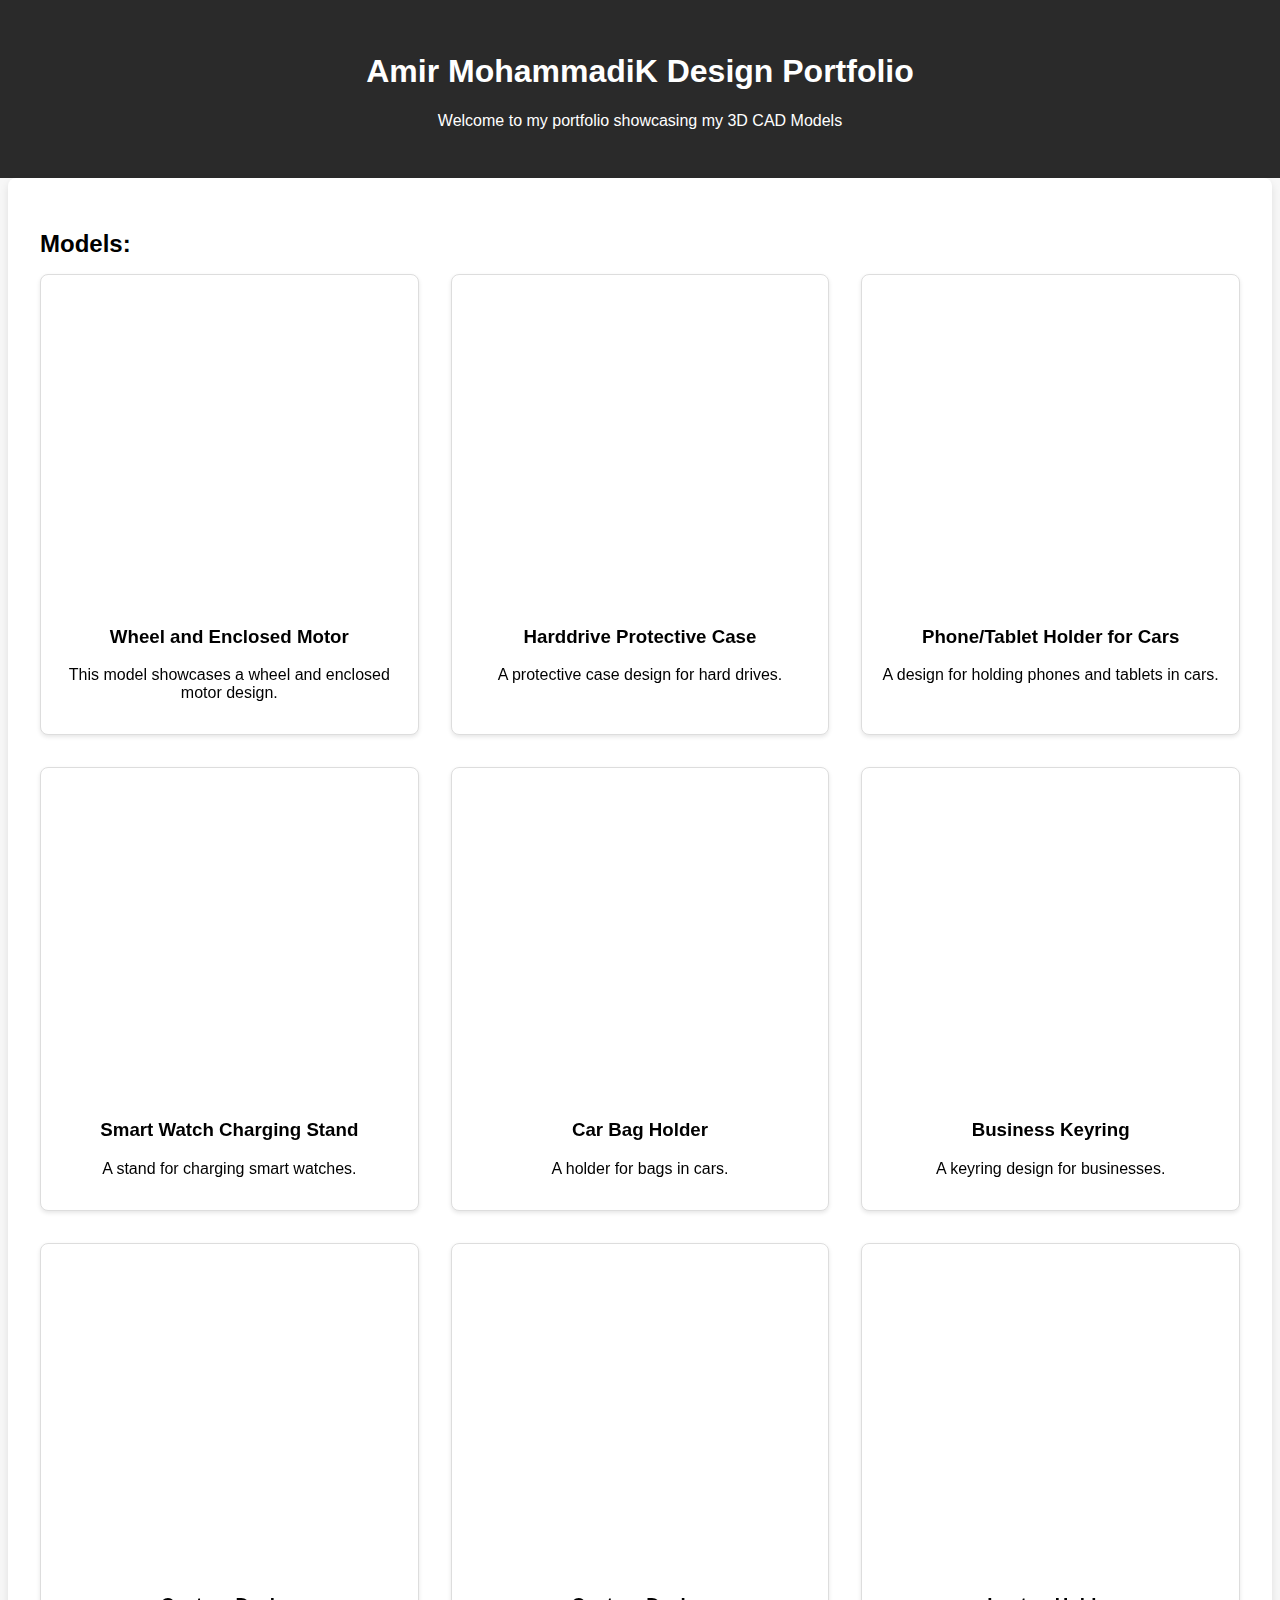
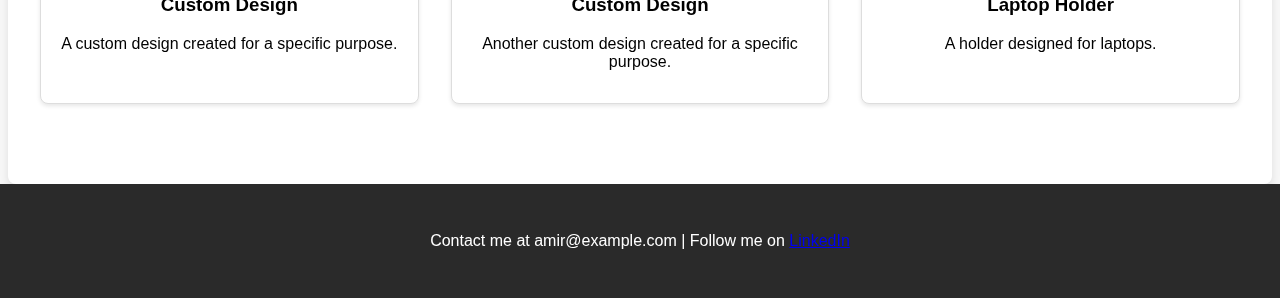
<file: looks ok but has no animation.html>
<html lang="en"><head>
  <meta charset="UTF-8">
  <meta name="viewport" content="width=device-width, initial-scale=1.0">
  <title>Amir MohammadiK Design Portfolio</title>
  <style>
    body {
      font-family: Arial, sans-serif;
      margin: 0;
      padding: 0;
      background-color: #f7f7f7;
    }
    header {
      background-color: #2a2a2a;
      color: white;
      text-align: center;
      padding: 2rem 0;
    }
    .container {
      max-width: 1200px;
      margin: 0 auto;
      padding: 2rem;
      background-color: white;
      box-shadow: 0 4px 8px rgba(0, 0, 0, 0.1);
      border-radius: 8px;
    }
    .section {
      margin-bottom: 3rem;
    }
    .section-header {
      font-size: 1.5rem;
      font-weight: bold;
      margin-bottom: 1rem;
    }
    .model-container {
      display: grid;
      grid-template-columns: repeat(auto-fit, minmax(300px, 1fr));
      gap: 2rem;
    }
    .model {
      display: flex;
      flex-direction: column;
      align-items: center;
      padding: 1rem;
      border: 1px solid #ddd;
      border-radius: 8px;
      background-color: white;
      box-shadow: 0 2px 4px rgba(0, 0, 0, 0.1);
    }
    .model iframe {
      max-width: 100%;
      height: 300px;
      border: none;
    }
    .model-description {
      margin-top: 1rem;
      text-align: center;
    }
    footer {
      text-align: center;
      padding: 2rem 0;
      background-color: #2a2a2a;
      color: white;
    }
  </style>
</head>
<body>
  <header>
    <h1>Amir MohammadiK Design Portfolio</h1>
    <p>Welcome to my portfolio showcasing my 3D CAD Models</p>
  </header>
  <div class="container">
    <section class="section">
      <h2 class="section-header">Models:</h2>
      <div class="model-container">
        <div class="model">
          <iframe width="100%" height="700" src="https://a360.co/3L3jssV"></iframe>
          <div class="model-description">
            <h3>Wheel and Enclosed Motor</h3>
            <p>This model showcases a wheel and enclosed motor design.</p>
          </div>
        </div>
        <div class="model">
          <iframe width="100%" height="700" src="https://a360.co/47RAyDX"></iframe>
          <div class="model-description">
            <h3>Harddrive Protective Case</h3>
            <p>A protective case design for hard drives.</p>
          </div>
        </div>
        <div class="model">
          <iframe width="100%" height="700" src="https://a360.co/45ukEOn"></iframe>
          <div class="model-description">
            <h3>Phone/Tablet Holder for Cars</h3>
            <p>A design for holding phones and tablets in cars.</p>
          </div>
        </div>
        <div class="model">
          <iframe width="100%" height="700" src="https://a360.co/3PfCSgN"></iframe>
          <div class="model-description">
            <h3>Smart Watch Charging Stand</h3>
            <p>A stand for charging smart watches.</p>
          </div>
        </div>
        <div class="model">
          <iframe width="100%" height="700" src="https://a360.co/3sHGLCc"></iframe>
          <div class="model-description">
            <h3>Car Bag Holder</h3>
            <p>A holder for bags in cars.</p>
          </div>
        </div>
        <div class="model">
          <iframe width="100%" height="700" src="https://a360.co/47RAyDX"></iframe>
          <div class="model-description">
            <h3>Business Keyring</h3>
            <p>A keyring design for businesses.</p>
          </div>
        </div>
        <div class="model">
          <iframe width="100%" height="700" src="https://a360.co/45TsmkH"></iframe>
          <div class="model-description">
            <h3>Custom Design</h3>
            <p>A custom design created for a specific purpose.</p>
          </div>
        </div>
        <div class="model">
          <iframe width="100%" height="700" src="https://a360.co/3EhZXt5"></iframe>
          <div class="model-description">
            <h3>Custom Design</h3>
            <p>Another custom design created for a specific purpose.</p>
          </div>
        </div>
        <div class="model">
          <iframe width="100%" height="500" src="https://a360.co/44CBhWO"></iframe>
          <div class="model-description">
            <h3>Laptop Holder</h3>
            <p>A holder designed for laptops.</p>
          </div>
        </div>
        <!-- Add more models as needed -->
      </div>
    </section>
  </div>
  <footer>
    <p>Contact me at amir@example.com | Follow me on <a href="#">LinkedIn</a></p>
  </footer>


<div id="__vcbe" data-live="true"></div></body></html>
</file>
